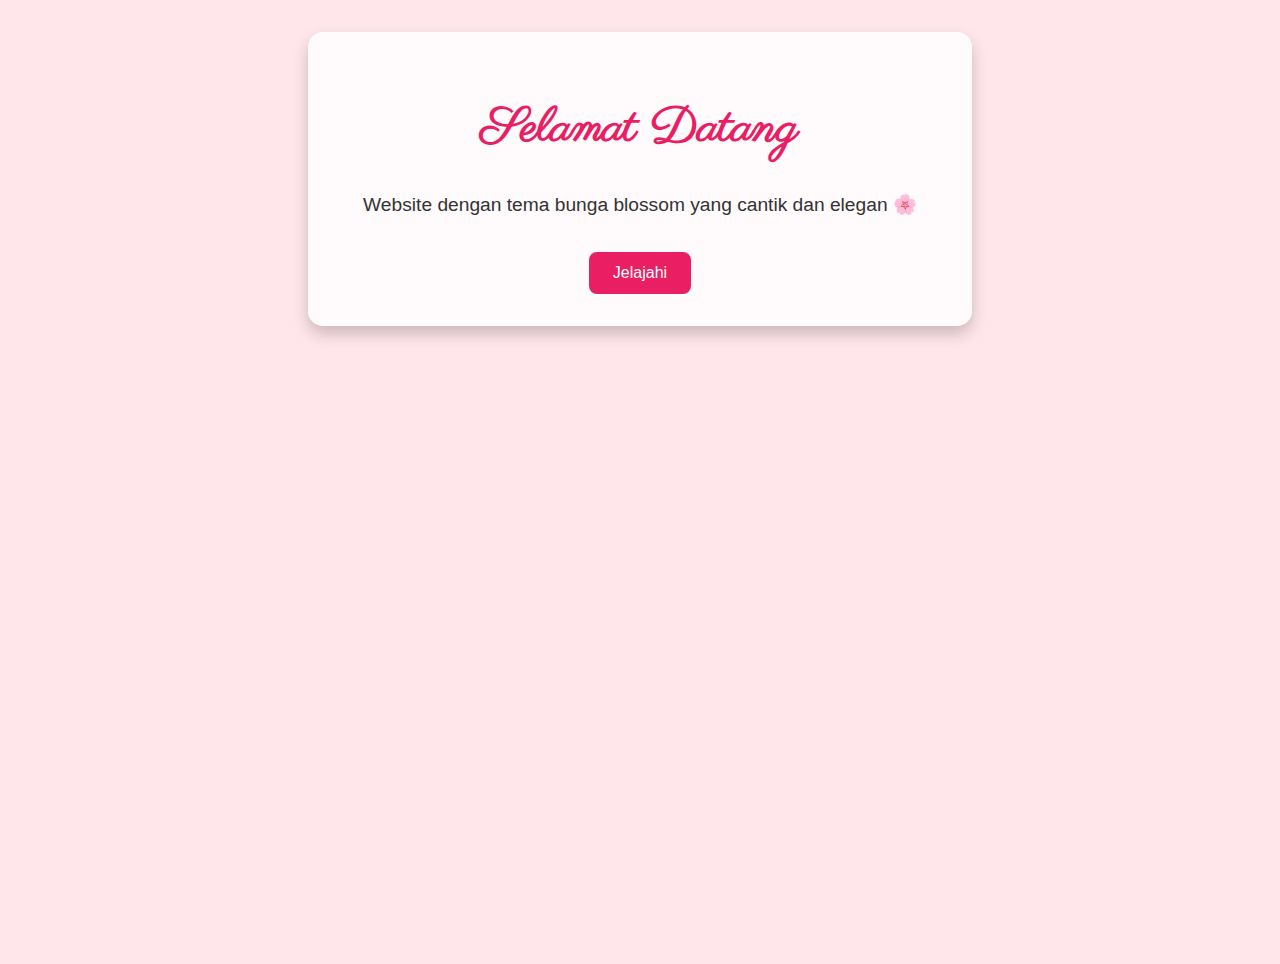
<file: index.html>
<!DOCTYPE html>
<html lang="id">
<head>
  <meta charset="UTF-8" />
  <meta name="viewport" content="width=device-width, initial-scale=1.0"/>
  <title>Sakura Blossom Website</title>
  <link href="https://fonts.googleapis.com/css2?family=Parisienne&display=swap" rel="stylesheet">
  <style>
    body {
      margin: 0;
      font-family: 'Arial', sans-serif;
      background: url('https://images.unsplash.com/photo-1501004318641-b39e6451bec6?auto=format&fit=crop&w=1920&q=80') no-repeat center center fixed;
      background-size: cover;
      color: #fff;
    }
    .overlay {
      background-color: rgba(255, 192, 203, 0.4);
      min-height: 100vh;
      padding: 2rem;
    }
    .container {
      max-width: 600px;
      margin: 0 auto;
      background: rgba(255, 255, 255, 0.8);
      color: #333;
      padding: 2rem;
      border-radius: 15px;
      box-shadow: 0 8px 16px rgba(0,0,0,0.2);
      text-align: center;
    }
    h1 {
      font-family: 'Parisienne', cursive;
      font-size: 3em;
      color: #e91e63;
    }
    p {
      font-size: 1.2em;
    }
    .btn {
      background-color: #e91e63;
      color: white;
      border: none;
      padding: 12px 24px;
      font-size: 1em;
      border-radius: 8px;
      cursor: pointer;
      margin-top: 1rem;
      transition: 0.3s;
    }
    .btn:hover {
      background-color: #d81b60;
    }
  </style>
</head>
<body>
  <div class="overlay">
    <div class="container">
      <h1>Selamat Datang</h1>
      <p>Website dengan tema bunga blossom yang cantik dan elegan 🌸</p>
      <button class="btn">Jelajahi</button>
    </div>
  </div>
</body>
</html>
</file>
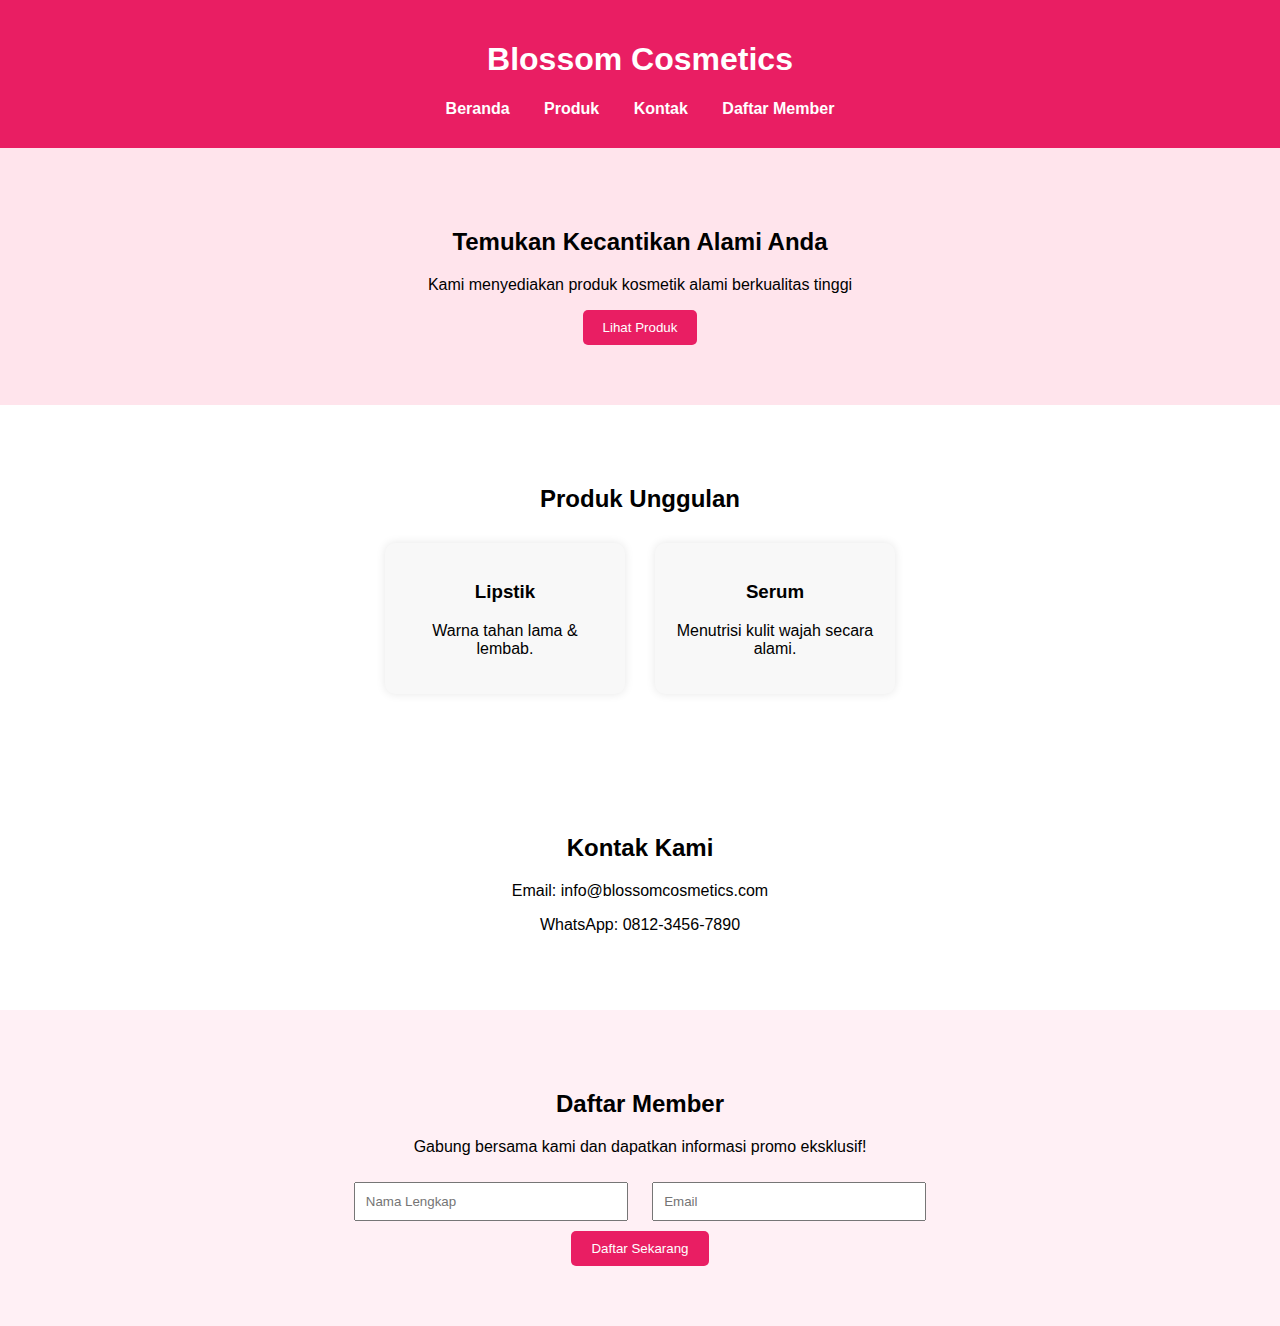
<file: index(1).html>
<!DOCTYPE html>
<html lang="id">
<head>
  <meta charset="UTF-8" />
  <meta name="viewport" content="width=device-width, initial-scale=1.0" />
  <title>Blossom Cosmetics</title>
  <style>
    body { font-family: Arial, sans-serif; margin: 0; padding: 0; }
    header { background-color: #e91e63; color: white; padding: 20px 0; text-align: center; }
    nav { text-align: center; margin: 10px 0; }
    nav a { margin: 0 15px; text-decoration: none; color: white; font-weight: bold; }
    section { padding: 60px 20px; text-align: center; }
    .hero { background-color: #ffe4ec; }
    .button { padding: 10px 20px; background-color: #e91e63; color: white; border: none; border-radius: 5px; cursor: pointer; }
    .produk { display: flex; justify-content: center; gap: 30px; margin-top: 30px; flex-wrap: wrap; }
    .produk-item { background: #f8f8f8; border-radius: 10px; padding: 20px; width: 200px; box-shadow: 0 0 10px rgba(0,0,0,0.1); }
    form input { padding: 10px; margin: 10px; width: 250px; max-width: 80%; }
  </style>
</head>
<body>

<header>
  <h1>Blossom Cosmetics</h1>
  <nav>
    <a href="#beranda">Beranda</a>
    <a href="#produk">Produk</a>
    <a href="#kontak">Kontak</a>
    <a href="#daftar">Daftar Member</a>
  </nav>
</header>

<section id="beranda" class="hero">
  <h2>Temukan Kecantikan Alami Anda</h2>
  <p>Kami menyediakan produk kosmetik alami berkualitas tinggi</p>
  <button class="button">Lihat Produk</button>
</section>

<section id="produk">
  <h2>Produk Unggulan</h2>
  <div class="produk">
    <div class="produk-item">
      <h3>Lipstik</h3>
      <p>Warna tahan lama & lembab.</p>
    </div>
    <div class="produk-item">
      <h3>Serum</h3>
      <p>Menutrisi kulit wajah secara alami.</p>
    </div>
  </div>
</section>

<section id="kontak">
  <h2>Kontak Kami</h2>
  <p>Email: info@blossomcosmetics.com</p>
  <p>WhatsApp: 0812-3456-7890</p>
</section>

<section id="daftar" style="background-color: #fff0f5;">
  <h2>Daftar Member</h2>
  <p>Gabung bersama kami dan dapatkan informasi promo eksklusif!</p>
  <form>
    <input type="text" placeholder="Nama Lengkap" required />
    <input type="email" placeholder="Email" required />
    <br>
    <button type="submit" class="button">Daftar Sekarang</button>
  </form>
</section>

</body>
</html>
</file>
